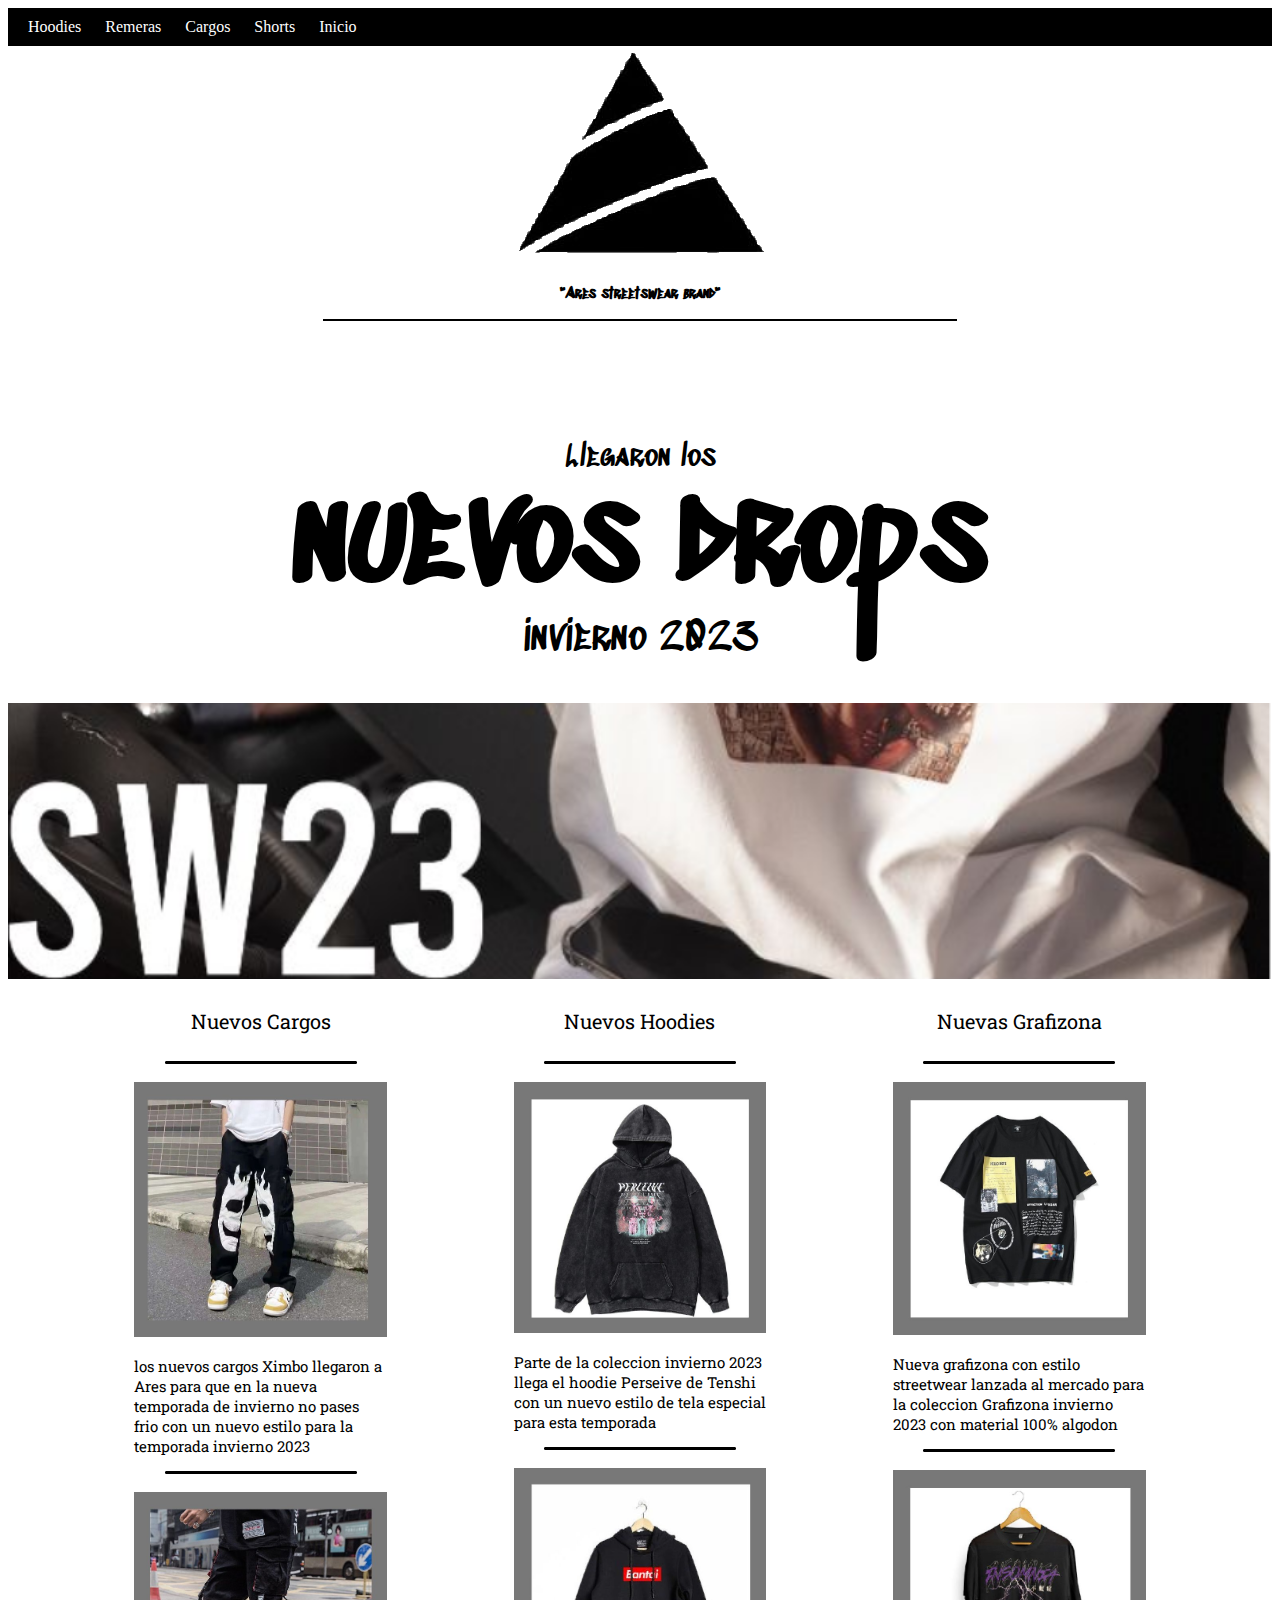
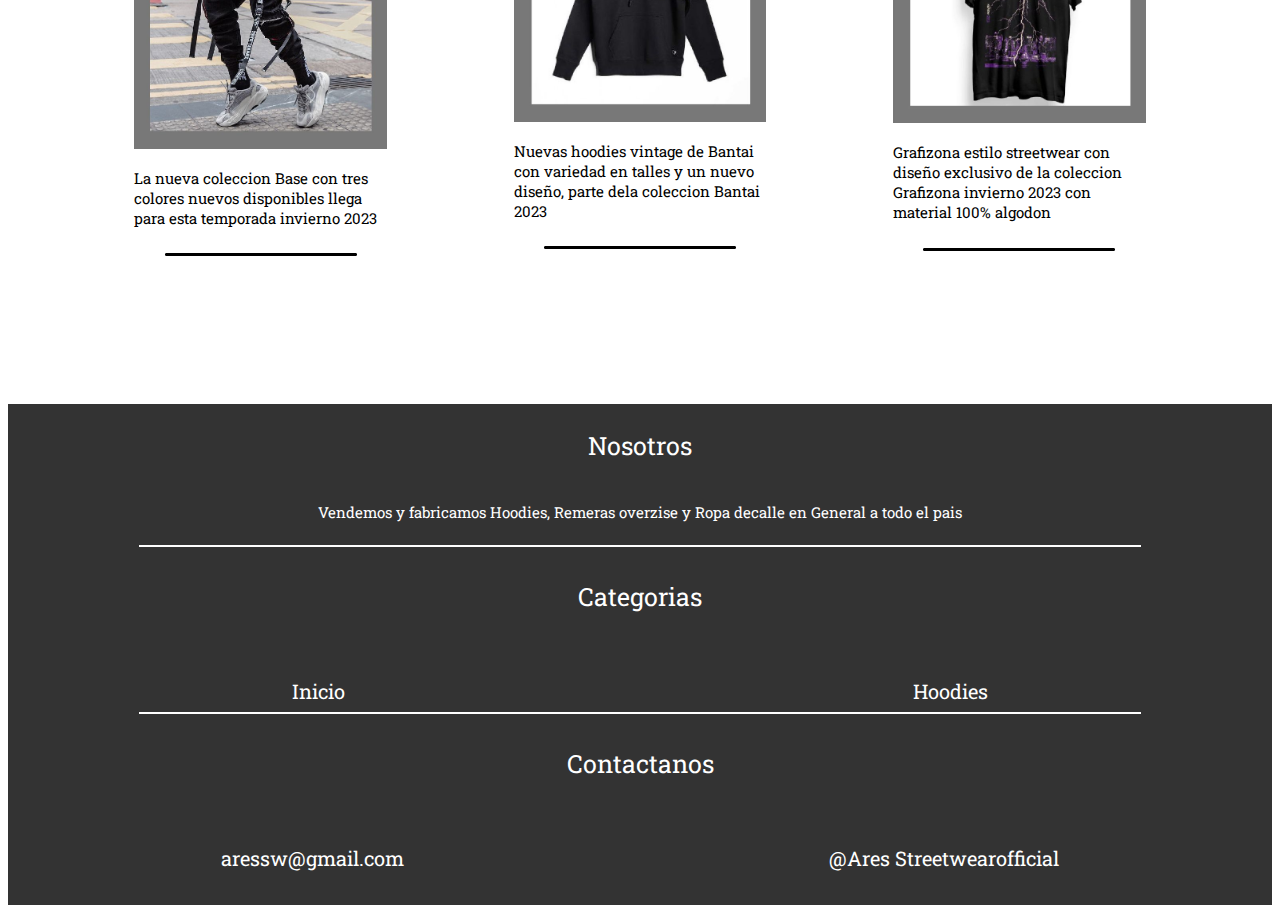
<file: index.html>
<!DOCTYPE html>
<html lang="es">
<head>
    <meta charset="UTF-8">
    <meta name="viewport" content="width=device-width, initial-scale=1.0">
    <title>Ares Main Page</title>
    <link rel="stylesheet" href="public/css/main.css">
</head>
<header>
    <nav>
        <ul>
            <li><a href="hoodies.html">Hoodies</a></li>
            <li><a href="remeras.html">Remeras</a></li>
            <li><a href="cargos.html">Cargos</a></li>
            <li><a href="shorts.html">Shorts</a></li>
            <li><a href="index.html">Inicio</a></li>
        </ul>
    </nav>
</header>
<body>
    <div class="face">
        <div class="main_logo">
            <img src="public/images/Ares logo.png" alt="none">
        </div>
        <div class="main_name">
            <h2>"Ares streetswear brand"</h2>
        </div>
        <div  class="line">
            <hr color="black" size="2" width="50%">
        </div>
    <p>Llegaron los</p>
    <div class="new_drops">
        <h1>nuevos drops</h1>
    </div>
    <div class="down_of_drops">
    <p>invierno 2023</p>
    </div>
    <div class="main_banner">
        <img class="banner" src="public/images/Main banner.png" alt="banner" height="300px" width="">
    </div>

    </div>
</body>

<main>
    <div class="main_row">
        <div class="main_images">
            <div class="main_column">
                <p>Nuevos Cargos</p>
            </div>
            <hr class="line" color=black size="2" >
            <hr class="line" color="white">
            <a href="cargos.html">
                <img class="image-product"  src="public/images/Cargo Ximbo.jpg" alt="img" width="250px" height="250px">
            </a>
            <p>los nuevos cargos Ximbo llegaron a Ares para que en la nueva temporada de invierno no pases frio con un nuevo estilo para la temporada invierno 2023</p>
            <hr class="line" color="black" size="2" >
            <hr class="line" color="white">
            <a href="cargos.html">
                <img class="image-product" src="public/images/cargo base.jpg" alt="img" width="250px" height="260px">
            </a>
            <p>La nueva coleccion Base con tres colores nuevos disponibles llega para esta temporada invierno 2023</p>
            <hr class="line" color="white">
            <hr class="line" color=black size="2" >
        </div>
        <div class="main_images">
            <div class="main_column">
                <p>Nuevos Hoodies</p>
            </div>
            <hr class="line" color=black size="2" >
            <hr class="line" color="white">
            <a href="hoodies.html">
                <img class="image-product" src="public/images/Hoodie Perseive.jpg" alt="img" width="250px" height="250px">
            </a>
            <p>Parte de la coleccion invierno 2023 llega el hoodie Perseive de Tenshi con un nuevo estilo de tela especial para esta temporada</p>
            <hr class="line" color="black" size="2" >
            <hr class="line" color="white">
            <a href="hoodies.html">
                <img class="image-product" src="public/images/hoodie bankai.jpg" alt="img" width="250px" height="250px">
            </a>
            <p>Nuevas hoodies vintage de Bantai con variedad en talles y un nuevo diseño, parte dela coleccion Bantai 2023</p>
            <hr class="line" color="white">
            <hr class="line" color="black" size="2" >
        </div>
        <div class="main_images">
            <div class="main_column">
                <p>Nuevas Grafizona</p>
            </div>
            <hr class="line" color ="black" size="2" >
            <hr class="line" color ="white">
            <a href="remeras.html">
                <img class="image-product" src="public/images/Street Grafizona.jpg" alt="img" width="250px" height="250px">
            </a>
            <p>Nueva grafizona con estilo streetwear lanzada al mercado para la coleccion Grafizona invierno 2023 con material 100% algodon</p>
            <hr class="line"  color="black" size="2" >
            <hr class="line"  color="white">
            <a href="remeras.html">
                <img class="image-product" src="public/images/rayos grafizona.jpg" alt="alt" width="250px" height="240px">
            </a>
            <p>Grafizona estilo streetwear con diseño exclusivo de la coleccion Grafizona invierno 2023 con material 100% algodon</p>
            <hr class="line" color="white">
            <hr class="line" color="black" size="2" >
        </div>
    </div>

</main>

<footer class="footer">
    <div class="footer_text">
        <p>Nosotros</p>
    </div>
    <div class="footer_text_a">
        <p>Vendemos y fabricamos Hoodies, Remeras overzise y Ropa decalle en General a todo el pais</p>
    </div>
    <hr color="white" size="2" width="1000px">
    <div class="footer_text">
        <p>Categorias</p>
    </div>
    <div class="footer_text_b">
        <a href="index.html" class="footer_text_b">Inicio</a>
        <a href="hoodies.html" class="footer_text_b">Hoodies</a>
    </div>
    <hr color="white" size="2" width="1000px">
    <div class="footer_text">
        <p>Contactanos</p>
    </div>
    <div class="footer_text_b">
        <p>aressw@gmail.com</p>
        <p>@Ares Streetwearofficial</p>
    </div>
    <hr color="#333333" size="6">
</footer>
</html>
</file>
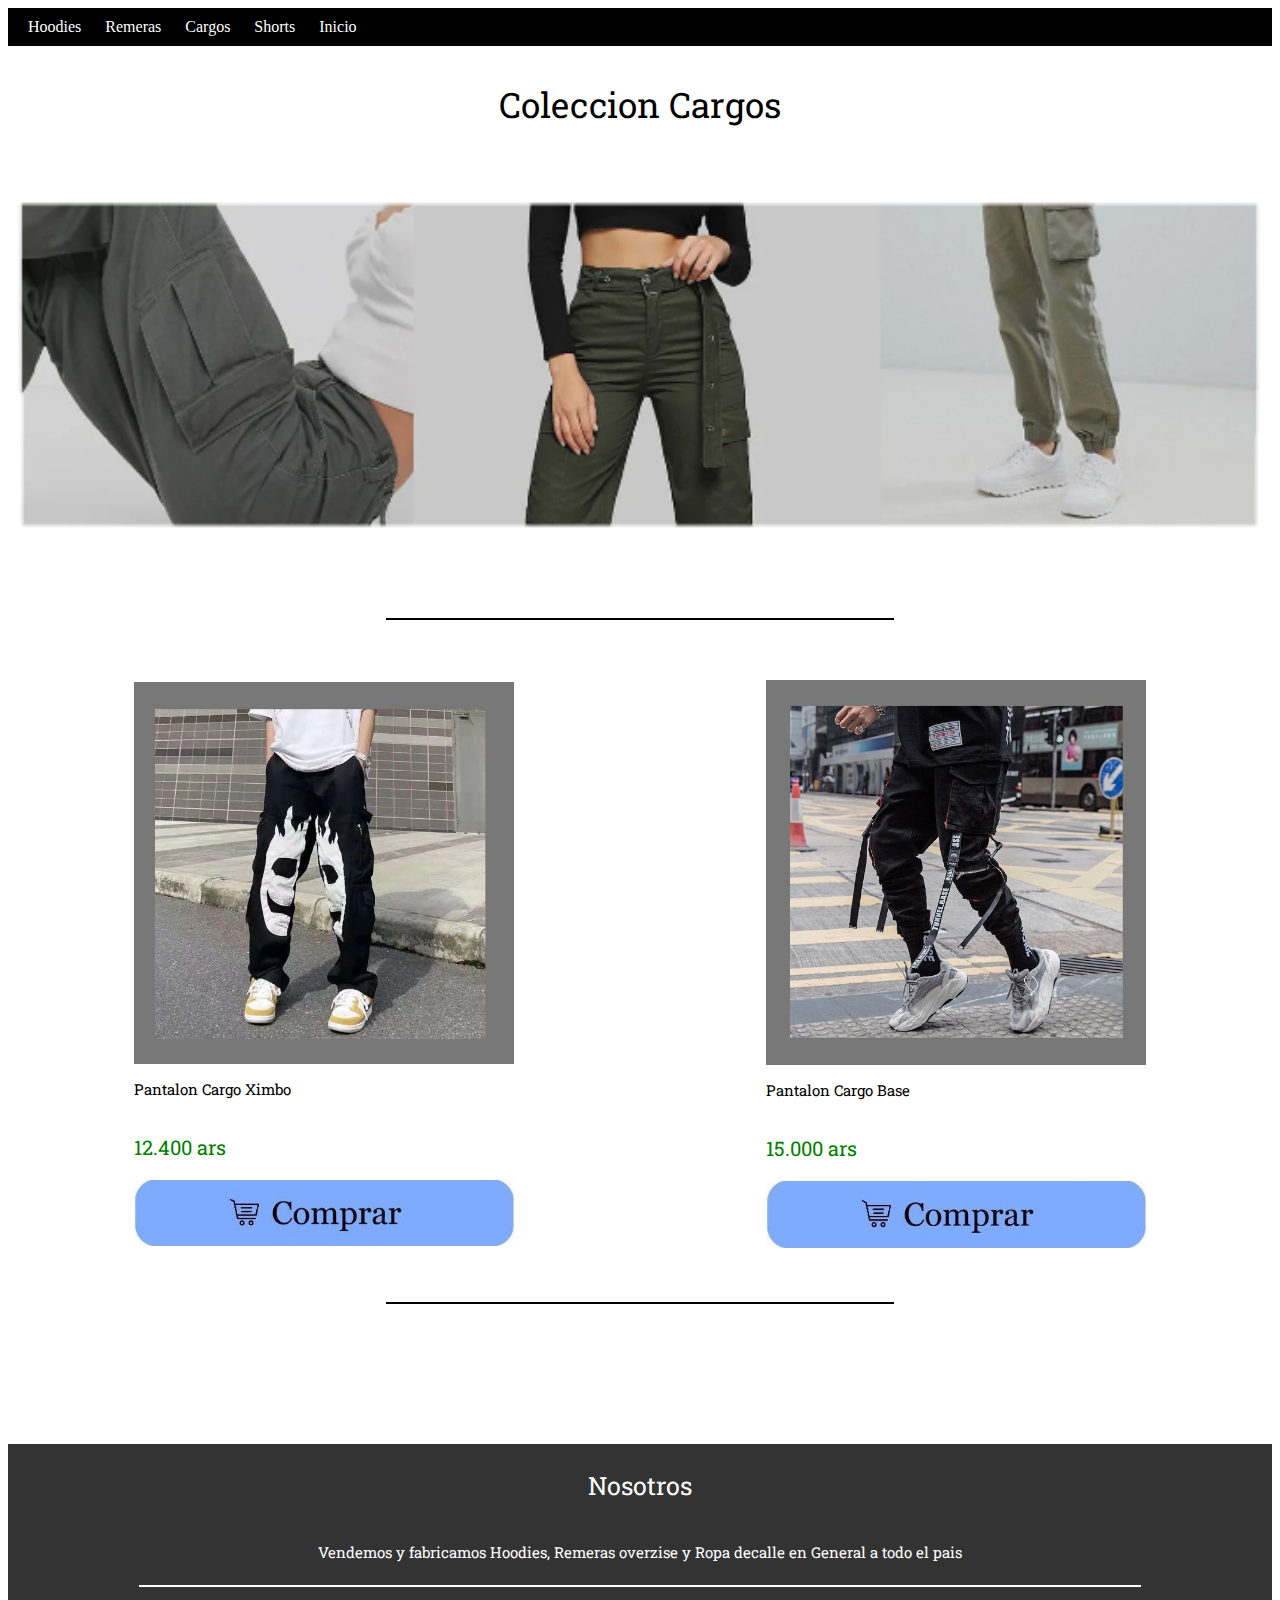
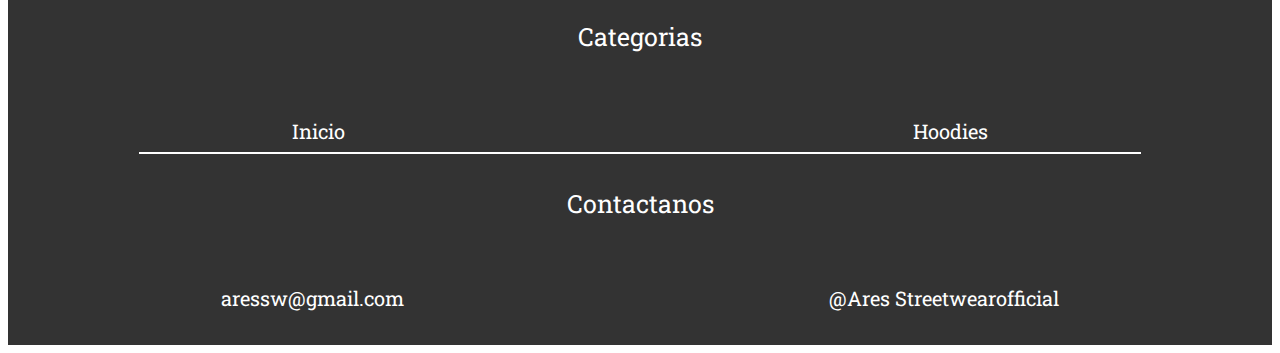
<file: cargos.html>
<!DOCTYPE html>
<html lang="es">
<head>
    <meta charset="UTF-8">
    <meta name="viewport" content="width=device-width, initial-scale=1.0">
    <title>Ares/Cargos</title>
    <link rel="stylesheet" href="public/css/cargos.css">
</head>


<header>
    <nav>
        <ul>
            <li><a href="hoodies.html">Hoodies</a></li>
            <li><a href="remeras.html">Remeras</a></li>
            <li><a href="#">Cargos</a></li>
            <li><a href="shorts.html">Shorts</a></li>
            <li><a href="index.html">Inicio</a></li>
        </ul>
    </nav>
</header>

<body>
    <div class="cargos_banner">
        <p>Coleccion Cargos</p>
    </div>
    <img class="banner" src="public/images/banner cargos.png" alt="banner" height="400" width=1500>

    <div class="line">
        <hr color="black" size="2" width="40%">
    </div>
</body>

<main>
    <div class="products">
        <div class="main_row">
            <div class="main_images">
                <img src="public/images/Cargo Ximbo.jpg" alt="img" height="400px" width="400px">
                <div class="main_text">
                    <p>Pantalon Cargo Ximbo</p>
                </div>
                <div class="price">
                    <p>12.400 ars</p>
                </div>
                <a href="error.html">
                    <img src="public/images/botón compra.jpg" alt="img" height="80px" width="400px">
                </a>
            </div>
            <div class="main_images">
                <img src="public/images/cargo base.jpg" alt="img" height="400px" width="400px">
                <div class="main_text">
                    <p>Pantalon Cargo Base</p>
                </div>
                <div class="price">
                    <p>15.000 ars</p>
                </div>
                <a href="error.html">
                    <img src="public/images/botón compra.jpg" alt="img" height="80px" width="400px">
                </a>
            </div>
        </div>
    </div>

    <div class="line">
        <hr color="black" size="2" width="40%">
    </div>

    <footer class="footer">
        <div class="footer_text">
            <p>Nosotros</p>
        </div>
        <div class="footer_text_a">
            <p>Vendemos y fabricamos Hoodies, Remeras overzise y Ropa decalle en General a todo el pais</p>
        </div>
        <hr color="white" size="2" width="1000px">
        <div class="footer_text">
            <p>Categorias</p>
        </div>
        <div class="footer_text_b">
            <a href="index.html" class="footer_text_b">Inicio</a>
            <a href="hoodies.html" class="footer_text_b">Hoodies</a>
        </div>
        <hr color="white" size="2" width="1000px">
        <div class="footer_text">
            <p>Contactanos</p>
        </div>
        <div class="footer_text_b">
            <p>aressw@gmail.com</p>
            <p>@Ares Streetwearofficial</p>
        </div>
        <hr color="#333333" size="6">
    </footer>
</main>
</html>
</file>
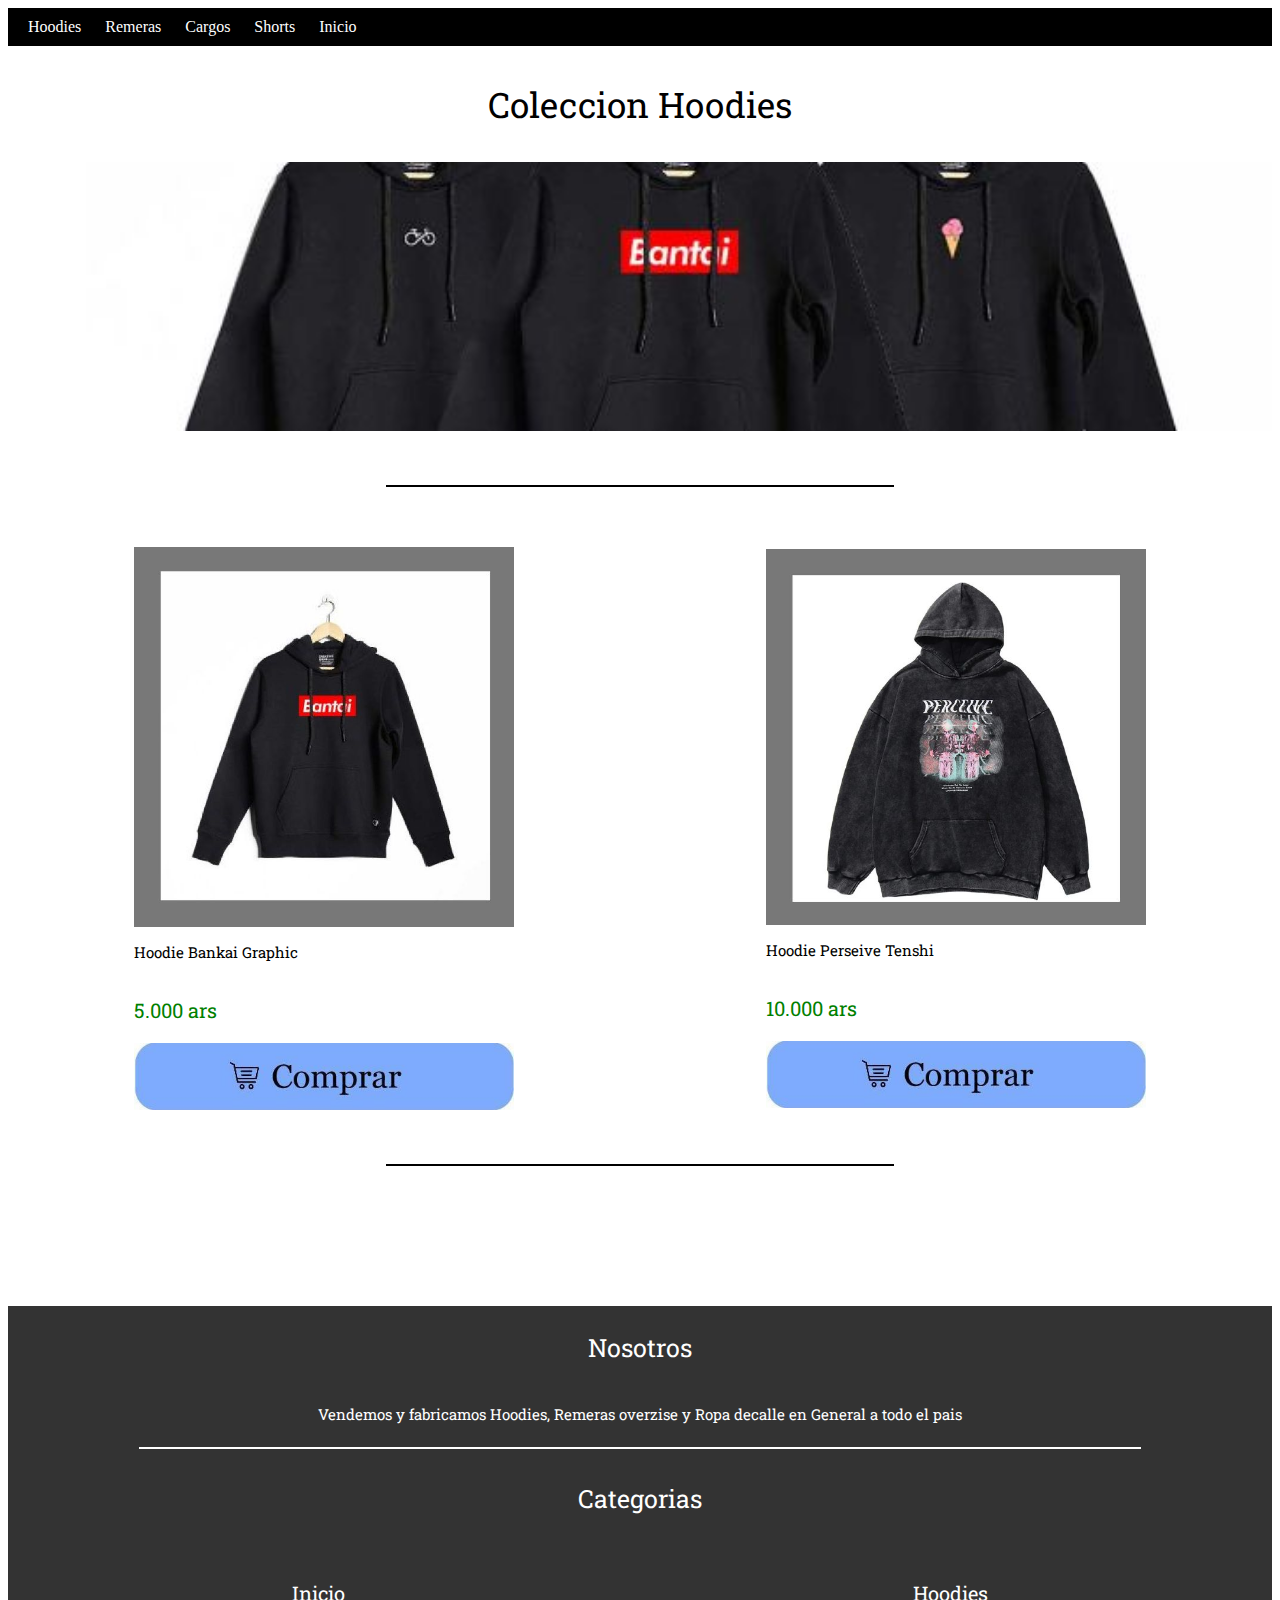
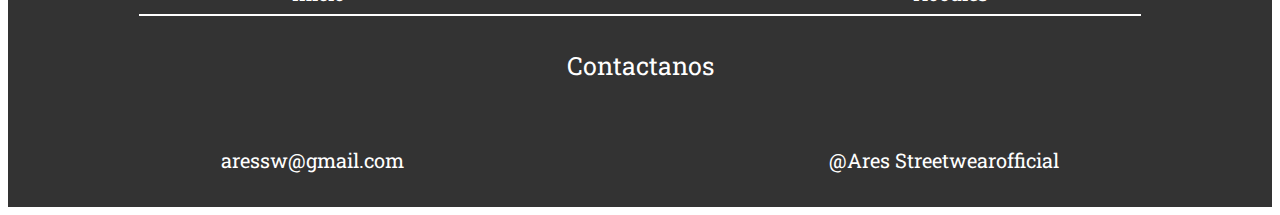
<file: hoodies.html>
<!DOCTYPE html>
<html lang="es">
<head>
    <meta charset="UTF-8">
    <meta name="viewport" content="width=device-width, initial-scale=1.0">
    <title>Ares/Hoodies</title>
    <link rel="stylesheet" href="public/css/hoodies.css">
</head>

<header>
    <nav>
        <ul>
            <li><a href="#">Hoodies</a></li>
            <li><a href="remeras.html">Remeras</a></li>
            <li><a href="cargos.html">Cargos</a></li>
            <li><a href="shorts.html">Shorts</a></li>
            <li><a href="index.html">Inicio</a></li>
        </ul>
    </nav>
</header>

<body>
    <div class="hoodies_banner">
        <p>Coleccion Hoodies</p>
    </div>
    <img class="banner" src="public/images/Banner hoodies.jpg" alt="img" height="" width="">
    <div class="line">
        <hr color="black" size="2" width="40%">
    </div>
</body>

<main>
    <div class="products">
        <div class="main_row">
            <div class="main_images">
                <img src="public/images/hoodie bankai.jpg" alt="img" height="400px" width="400px">
                <div class="main_text">
                    <p>Hoodie Bankai Graphic</p>
                </div>
                <div class="price">
                    <p>5.000 ars</p>
                </div>
                <a href="error.html">
                    <img src="public/images/botón compra.jpg" alt="img" height="80px" width="400px">
                </a>
            </div>
            <div class="main_images">
                <img src="public/images/Hoodie Perseive.jpg" alt="img" height="400px" width="400px">
                <div class="main_text">
                    <p>Hoodie Perseive Tenshi</p>
                </div>
                <div class="price">
                    <p>10.000 ars</p>
                </div>
                <a href="error.html">
                    <img src="public/images/botón compra.jpg" alt="img" height="80px" width="400px">
                </a>
            </div>
        </div>
    </div>

    <div class="line">
        <hr color="black" size="2" width="40%">
    </div>
</main>

<footer class="footer">
    <div class="footer_text">
        <p>Nosotros</p>
    </div>
    <div class="footer_text_a">
        <p>Vendemos y fabricamos Hoodies, Remeras overzise y Ropa decalle en General a todo el pais</p>
    </div>
    <hr color="white" size="2" width="1000px">
    <div class="footer_text">
        <p>Categorias</p>
    </div>
    <div class="footer_text_b">
        <a href="index.html" class="footer_text_b">Inicio</a>
        <a href="hoodies.html" class="footer_text_b">Hoodies</a>
    </div>
    <hr color="white" size="2" width="1000px">
    <div class="footer_text">
        <p>Contactanos</p>
    </div>
    <div class="footer_text_b">
        <p>aressw@gmail.com</p>
        <p>@Ares Streetwearofficial</p>
    </div>
    <hr color="#333333" size="6">
</footer>
</html>
</file>
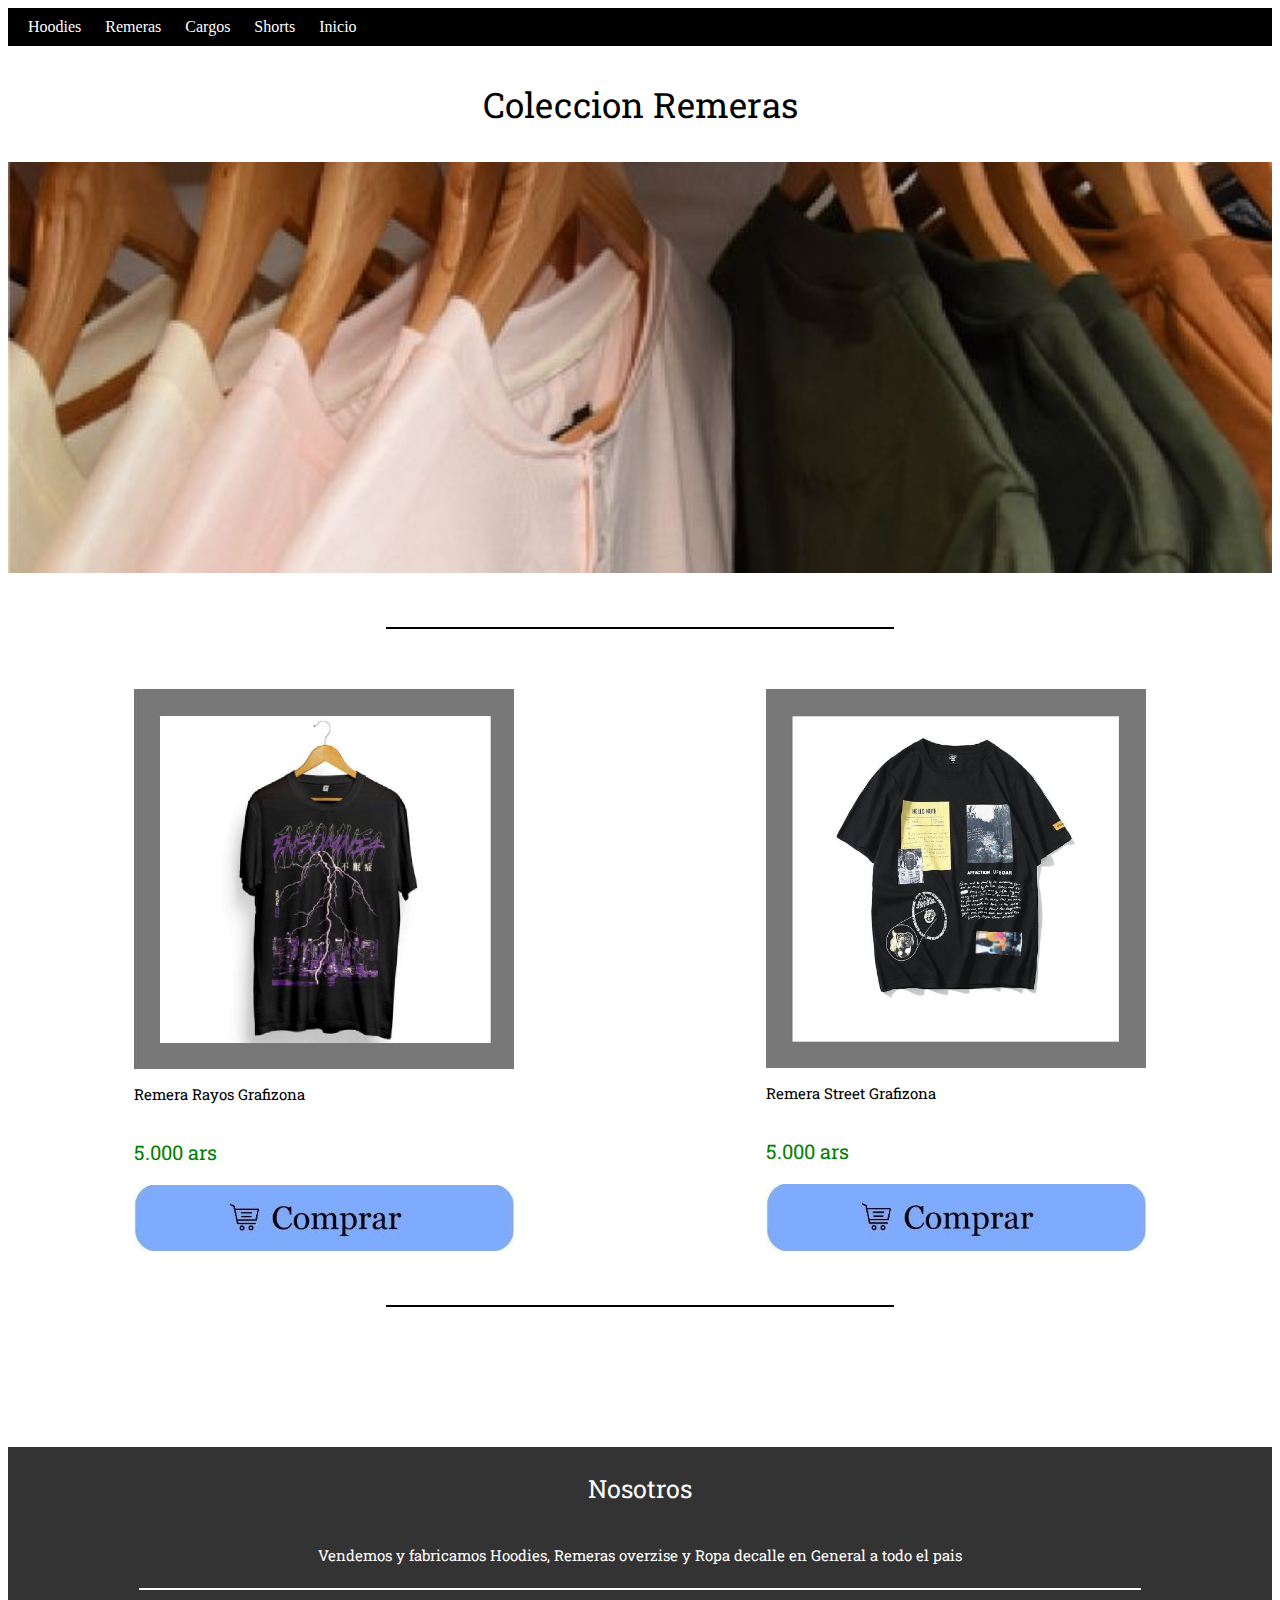
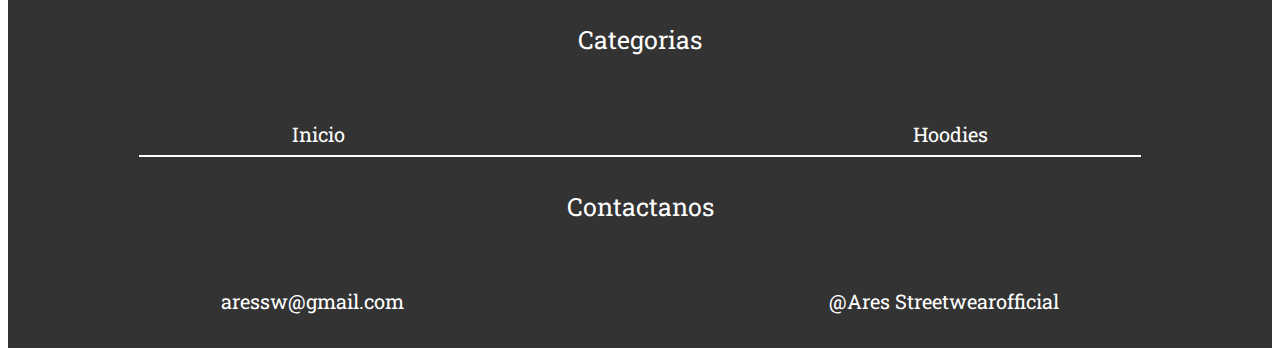
<file: remeras.html>
<!DOCTYPE html>
<html lang="es">
<head>
    <meta charset="UTF-8">
    <meta name="viewport" content="width=device-width, initial-scale=1.0">
    <title>Ares/Remeras</title>
    <link rel="stylesheet" href="public/css/remeras.css">
</head>

<header>
    <nav>
        <ul>
            <li><a href="hoodies.html">Hoodies</a></li>
            <li><a href="#">Remeras</a></li>
            <li><a href="cargos.html">Cargos</a></li>
            <li><a href="shorts.html">Shorts</a></li>
            <li><a href="index.html">Inicio</a></li>
        </ul>
    </nav>
</header>

<body>
    <div class="remeras_banner">
        <p>Coleccion Remeras</p>
    </div>
    <img class="banner" src="public/images/Banner remeras.jpg" alt="banner" height="350" width=1500>

    <div class="line">
        <hr color="black" size="2" width="40%">
    </div>
</body>

<main>
    <div class="products">
        <div class="main_row">
            <div class="main_images">
                <img src="public/images/rayos grafizona.jpg" alt="img" height="400px" width="400px">
                <div class="main_text">
                    <p>Remera Rayos Grafizona</p>
                </div>
                <div class="price">
                    <p>5.000 ars</p>
                </div>
                <a href="error.html">
                    <img src="public/images/botón compra.jpg" alt="img" height="80px" width="400px">
                </a>
            </div>
            <div class="main_images">
                <img src="public/images/Street Grafizona.jpg" alt="img" height="400px" width="400px">
                <div class="main_text">
                    <p>Remera Street Grafizona</p>
                </div>
                <div class="price">
                    <p>5.000 ars</p>
                </div>
                <a href="error.html">
                    <img src="public/images/botón compra.jpg" alt="img" height="80px" width="400px">
                </a>
            </div>
        </div>
    </div>

    <div class="line">
        <hr color="black" size="2" width="40%">
    </div>
</main>

<footer class="footer">
    <div class="footer_text">
        <p>Nosotros</p>
    </div>
    <div class="footer_text_a">
        <p>Vendemos y fabricamos Hoodies, Remeras overzise y Ropa decalle en General a todo el pais</p>
    </div>
    <hr color="white" size="2" width="1000px">
    <div class="footer_text">
        <p>Categorias</p>
    </div>
    <div class="footer_text_b">
        <a href="index.html" class="footer_text_b">Inicio</a>
        <a href="hoodies.html" class="footer_text_b">Hoodies</a>
    </div>
    <hr color="white" size="2" width="1000px">
    <div class="footer_text">
        <p>Contactanos</p>
    </div>
    <div class="footer_text_b">
        <p>aressw@gmail.com</p>
        <p>@Ares Streetwearofficial</p>
    </div>
    <hr color="#333333" size="6">
</footer>

</html>
</file>
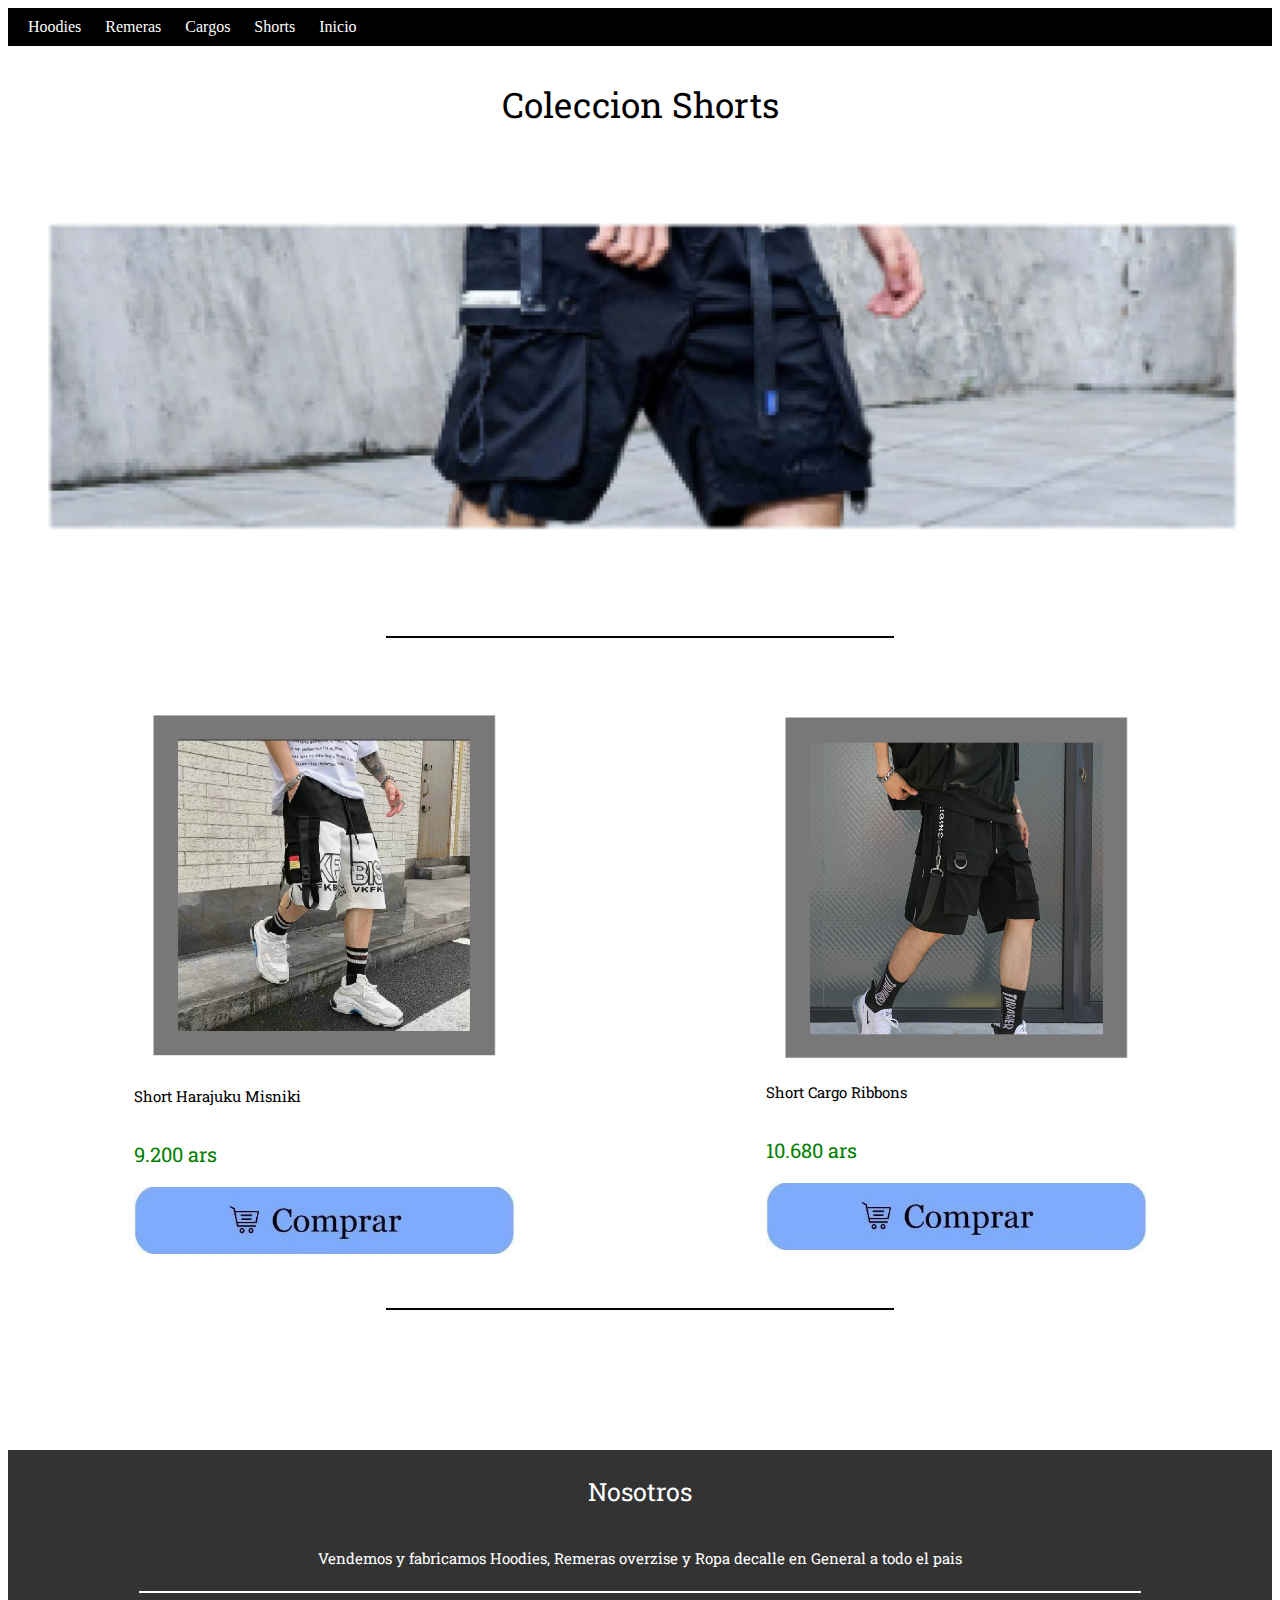
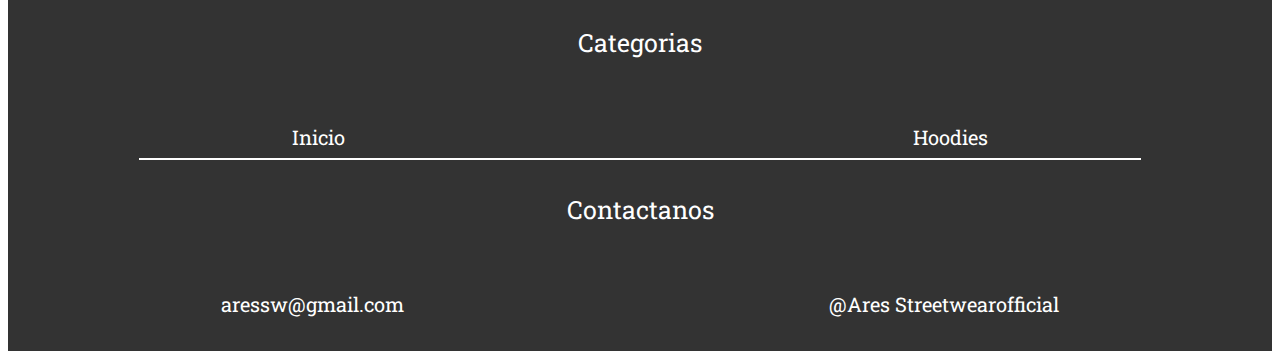
<file: shorts.html>
<!DOCTYPE html>
<html lang="es">
<head>
    <meta charset="UTF-8">
    <meta name="viewport" content="width=device-width, initial-scale=1.0">
    <title>Ares/Shorts</title>
    <link rel="stylesheet" href="public/css/shorts.css">
</head>

<header>
    <nav>
        <ul>
            <li><a href="hoodies.html">Hoodies</a></li>
            <li><a href="remeras.html">Remeras</a></li>
            <li><a href="cargos.html">Cargos</a></li>
            <li><a href="#">Shorts</a></li>
            <li><a href="index.html">Inicio</a></li>
        </ul>
    </nav>
</header>

<body>
    <div class="shorts_banner">
        <p>Coleccion Shorts</p>
    </div>
    <img class="banner" src="public/images/banner shorts.png" alt="banner" height="350" width=1500>

    <div class="line">
        <hr color="black" size="2" width="40%">
    </div>
</body>

<main>
    <div class="products">
        <div class="main_row">
            <div class="main_images">
                <img src="public/images/shorts harajuku misniki.png" alt="img" height="400px" width="400px">
                <div class="main_text">
                    <p>Short Harajuku Misniki</p>
                </div>
                <div class="price">
                    <p>9.200 ars</p>
                </div>
                <a href="error.html">
                    <img src="public/images/botón compra.jpg" alt="img" height="80px" width="400px">
                </a>
            </div>
            <div class="main_images">
                <img src="public/images/shorts ribbons.png" alt="img" height="400px" width="400px">
                <div class="main_text">
                    <p>Short Cargo Ribbons</p>
                </div>
                <div class="price">
                    <p>10.680 ars</p>
                </div>
                <a href="error.html">
                    <img src="public/images/botón compra.jpg" alt="img" height="80px" width="400px">
                </a>
            </div>
        </div>
    </div>

    <div class="line">
        <hr color="black" size="2" width="40%">
    </div>
</main>

<footer class="footer">
    <div class="footer_text">
        <p>Nosotros</p>
    </div>
    <div class="footer_text_a">
        <p>Vendemos y fabricamos Hoodies, Remeras overzise y Ropa decalle en General a todo el pais</p>
    </div>
    <hr color="white" size="2" width="1000px">
    <div class="footer_text">
        <p>Categorias</p>
    </div>
    <div class="footer_text_b">
        <a href="index.html" class="footer_text_b">Inicio</a>
        <a href="hoodies.html" class="footer_text_b">Hoodies</a>
    </div>
    <hr color="white" size="2" width="1000px">
    <div class="footer_text">
        <p>Contactanos</p>
    </div>
    <div class="footer_text_b">
        <p>aressw@gmail.com</p>
        <p>@Ares Streetwearofficial</p>
    </div>
    <hr color="#333333" size="6">
</footer>
</html>
</file>
<file: public/css/main.css>
@font-face {
  font-family: 'SedgwickAveDisplay';
  src: url(../fonts/SedgwickAveDisplay-Regular.ttf);
  font-weight: none;
  font-style: none;
}

@font-face {
  font-family: 'RobotoSlab';
  src: url(../fonts/RobotoSlab-VariableFont_wght.ttf);
  font-weight: none;
  font-style: none;
}

nav {
    background-color:black;
    padding: 10px;
  }
  
  nav ul {
    list-style-type: none;
    margin: 0;
    padding: 0;
  }
  
  nav ul li {
    display: inline;
  }
  
  nav ul li a {
    text-decoration: none;
    padding: 5px 10px;
    color: white;
  }
  
  nav ul li a:hover {
    background-color: white;
  }
  
  .main_logo{
    display: flex;
    justify-content: center;
    align-items: center;
  }

  .main_logo{
    max-width: 100%;
    max-height: 100%;
  }

  .main_name{
    text-align: center;
    font-size: 10px;
  }

  .face {
    font-family: 'SedgwickAveDisplay';
  }


  .banner{
    width: 100%;
    height: auto;
  }


  .face{
    text-align: center;
    font-size: 30px;
    font-weight: 5px;
  }

  .line {
    border-radius: 1px;
    height: 10vh;
  }

  .line_a {
    display: flex;
    border-radius: 1px;
    height: 10vh;
    justify-content: space-around;
    margin-top: -20px;
    margin-left: -30px;
  }
  
  .new_drops{
    font-size: 65px;
    margin-top: -100px;
  }

.down_of_drops{
    font-size: 40px;
    margin-top: -100px;
}

.main_banner{
    width: 100%;
    height: auto;
    justify-content: center;
}

.main_column{
  font-family:'RobotoSlab';
  font-size: 20px;
  margin-left: auto;
  display: flex;
  flex-direction:row;
  justify-content: center;
  justify-content: space-around;
}

.main_row{
  font-family: 'RobotoSlab';
  font-size: 15px;
  display: flex;
  flex-direction: row;
  flex-wrap: wrap;
  justify-content: space-evenly;
}

@media(max-width:425px){
  .main_row{
    flex-direction: column;
    justify-content: center;
  }
}


@media(max-width:768px){
  .main_row{
    flex-direction: column;
    justify-content: center;
  }
}


.image-product{
  width: 100%;
  height: auto;
}


.main_images{
  width: 20%;
}
@media(max-width:768px){
  .main_images{
    width: 70%;
    justify-content: center;
    margin: auto;
  }
}


.footer{
  background-color: #333333;
  margin-top: 140px;
}

.footer_text{
  display: flex;
  justify-content: center;
  color: white;
  font-family:'robotoSlab';
  font-size: 25px;
}

.footer_text_a{
  display: flex;
  justify-content: center;
  color: white;
  font-family:'robotoSlab';
  font-size: 15px;
}

.footer_text_b{
  display: flex;
  text-decoration: white;
  margin-top: 20px;
  justify-content: space-around;
  color: white;
  font-family:'robotoSlab';
  font-size: 20px;
}

hr.line{
  height: 1px;
  width: 75%;
}
</file>
<file: public/css/cargos.css>
@font-face {
    font-family: 'RobotoSlab';
    src: url(../fonts/RobotoSlab-VariableFont_wght.ttf);
    font-weight: none;
    font-style: none;
}

.main_images img{
    width: 100%;
    height: auto;
}

nav {
    background-color:black;
    padding: 10px;
    }
    
    nav ul {
    list-style-type: none;
    margin: 0;
    padding: 0;
    }
    
    nav ul li {
    display: inline;
    }
    
    nav ul li a {
    text-decoration: none;
    padding: 5px 10px;
    color: white;
    }
    
    nav ul li a:hover {
    background-color: white;
    }

.cargos_banner{
    display: flex;
    justify-content: center;
    font-family:'RobotoSlab';
    font-size: 35px;
}

.line{
    border-radius: 10%;
    margin-top: 50px;
    margin-bottom: 60px;
}

.products{
    display: flex;
    flex-direction: row;
    width: 100%;
}

.banner{
    width: 100%;
    height: auto;
}

.main_row{
    width: 100%;
    font-family: 'RobotoSlab';
    font-size: 15px;
    display: flex;
    flex-direction: row;
    flex-wrap: wrap;
    justify-content: space-evenly;
}

@media(max-width: 425px){
    .main_row{
        flex-direction: column;
    }
}

.main_images{
    width: 30%;
    margin:auto;
    display: flex;
    flex-wrap: wrap;
    flex-direction: column;
    justify-content: space-evenly;
}
@media(max-width: 425px){
    .main_images{
        width: 100%;
    }
}

.main_text{
    display: flex;
    font-family: 'RobotoSlab';
    font-size: 15px;
}

.price{
    color: green;
    font-size: 20px;
}

.footer{
    background-color: #333333;
    margin-top: 140px;
}

.footer_text{
    display: flex;
    justify-content: center;
    color: white;
    font-family:'robotoSlab';
    font-size: 25px;
}

.footer_text_a{
    display: flex;
    justify-content: center;
    color: white;
    font-family:'robotoSlab';
    font-size: 15px;
}

.footer_text_b{
    display: flex;
    text-decoration: white;
    margin-top: 20px;
    justify-content: space-around;
    color: white;
    font-family:'robotoSlab';
    font-size: 20px;
}
</file>
<file: public/css/hoodies.css>
@font-face {
    font-family: 'RobotoSlab';
    src: url(../fonts/RobotoSlab-VariableFont_wght.ttf);
    font-weight: none;
    font-style: none;
}

.main_images img{
    width: 100%;
    height: auto;
}

nav {
    background-color:black;
    padding: 10px;
    }
    
    nav ul {
    list-style-type: none;
    margin: 0;
    padding: 0;
    }
    
    nav ul li {
    display: inline;
    }
    
    nav ul li a {
    text-decoration: none;
    padding: 5px 10px;
    color: white;
    }
    
    nav ul li a:hover {
    background-color: white;
    }

.hoodies_banner{
    display: flex;
    justify-content: center;
    font-family:'RobotoSlab';
    font-size: 35px;
}

.line{
    border-radius: 10%;
    margin-top: 50px;
    margin-bottom: 60px;
}

.products{
    display: flex;
    flex-direction: row;
    width: 100%;
}

.banner{
    width: 100%;
    height: auto;
}

.main_row{
    width: 100%;
    font-family: 'RobotoSlab';
    font-size: 15px;
    display: flex;
    flex-direction: row;
    flex-wrap: wrap;
    justify-content: space-evenly;
}

@media(max-width: 425px){
    .main_row{
        flex-direction: column;
    }
}

.main_images{
    width: 30%;
    margin:auto;
    display: flex;
    flex-wrap: wrap;
    flex-direction: column;
    justify-content: space-evenly;
}
@media(max-width: 425px){
    .main_images{
        width: 100%;
    }
}

.main_text{
    display: flex;
    font-family: 'RobotoSlab';
    font-size: 15px;
}

.price{
    color: green;
    font-size: 20px;
}

.footer{
    background-color: #333333;
    margin-top: 140px;
}

.footer_text{
    display: flex;
    justify-content: center;
    color: white;
    font-family:'robotoSlab';
    font-size: 25px;
}

.footer_text_a{
    display: flex;
    justify-content: center;
    color: white;
    font-family:'robotoSlab';
    font-size: 15px;
}

.footer_text_b{
    display: flex;
    text-decoration: white;
    margin-top: 20px;
    justify-content: space-around;
    color: white;
    font-family:'robotoSlab';
    font-size: 20px;
}
</file>
<file: public/css/remeras.css>
@font-face {
    font-family: 'RobotoSlab';
    src: url(../fonts/RobotoSlab-VariableFont_wght.ttf);
    font-weight: none;
    font-style: none;
}

.main_images img{
    width: 100%;
    height: auto;
}

nav {
    background-color:black;
    padding: 10px;
    }
    
    nav ul {
    list-style-type: none;
    margin: 0;
    padding: 0;
    }
    
    nav ul li {
    display: inline;
    }
    
    nav ul li a {
    text-decoration: none;
    padding: 5px 10px;
    color: white;
    }
    
    nav ul li a:hover {
    background-color: white;
    }

.remeras_banner{
    display: flex;
    justify-content: center;
    font-family:'RobotoSlab';
    font-size: 35px;
}

.line{
    border-radius: 10%;
    margin-top: 50px;
    margin-bottom: 60px;
}

.products{
    display: flex;
    flex-direction: row;
    width: 100%;
}

.banner{
    width: 100%;
    height: auto;
}

.main_row{
    width: 100%;
    font-family: 'RobotoSlab';
    font-size: 15px;
    display: flex;
    flex-direction: row;
    flex-wrap: wrap;
    justify-content: space-evenly;
}

@media(max-width: 425px){
    .main_row{
        flex-direction: column;
    }
}

.main_images{
    width: 30%;
    margin:auto;
    display: flex;
    flex-wrap: wrap;
    flex-direction: column;
    justify-content: space-evenly;
}
@media(max-width: 425px){
    .main_images{
        width: 100%;
    }
}

.main_text{
    display: flex;
    font-family: 'RobotoSlab';
    font-size: 15px;
}

.price{
    color: green;
    font-size: 20px;
}

.footer{
    background-color: #333333;
    margin-top: 140px;
}

.footer_text{
    display: flex;
    justify-content: center;
    color: white;
    font-family:'robotoSlab';
    font-size: 25px;
}

.footer_text_a{
    display: flex;
    justify-content: center;
    color: white;
    font-family:'robotoSlab';
    font-size: 15px;
}

.footer_text_b{
    display: flex;
    text-decoration: white;
    margin-top: 20px;
    justify-content: space-around;
    color: white;
    font-family:'robotoSlab';
    font-size: 20px;
}
</file>
<file: public/css/shorts.css>
@font-face {
    font-family: 'RobotoSlab';
    src: url(../fonts/RobotoSlab-VariableFont_wght.ttf);
    font-weight: none;
    font-style: none;
}

.main_images img{
    width: 100%;
    height: auto;
}

nav {
    background-color:black;
    padding: 10px;
    }
    
    nav ul {
    list-style-type: none;
    margin: 0;
    padding: 0;
    }
    
    nav ul li {
    display: inline;
    }
    
    nav ul li a {
    text-decoration: none;
    padding: 5px 10px;
    color: white;
    }
    
    nav ul li a:hover {
    background-color: white;
    }

.shorts_banner{
    display: flex;
    justify-content: center;
    font-family:'RobotoSlab';
    font-size: 35px;
}

.line{
    border-radius: 10%;
    margin-top: 50px;
    margin-bottom: 60px;
}

.products{
    display: flex;
    flex-direction: row;
    width: 100%;
}

.banner{
    width: 100%;
    height: auto;
}

.main_row{
    width: 100%;
    font-family: 'RobotoSlab';
    font-size: 15px;
    display: flex;
    flex-direction: row;
    flex-wrap: wrap;
    justify-content: space-evenly;
}

@media(max-width: 425px){
    .main_row{
        flex-direction: column;
    }
}

.main_images{
    width: 30%;
    margin:auto;
    display: flex;
    flex-wrap: wrap;
    flex-direction: column;
    justify-content: space-evenly;
}
@media(max-width: 425px){
    .main_images{
        width: 100%;
    }
}

.main_text{
    display: flex;
    font-family: 'RobotoSlab';
    font-size: 15px;
}

.price{
    color: green;
    font-size: 20px;
}

.footer{
    background-color: #333333;
    margin-top: 140px;
}

.footer_text{
    display: flex;
    justify-content: center;
    color: white;
    font-family:'robotoSlab';
    font-size: 25px;
}

.footer_text_a{
    display: flex;
    justify-content: center;
    color: white;
    font-family:'robotoSlab';
    font-size: 15px;
}

.footer_text_b{
    display: flex;
    text-decoration: white;
    margin-top: 20px;
    justify-content: space-around;
    color: white;
    font-family:'robotoSlab';
    font-size: 20px;
}
</file>
